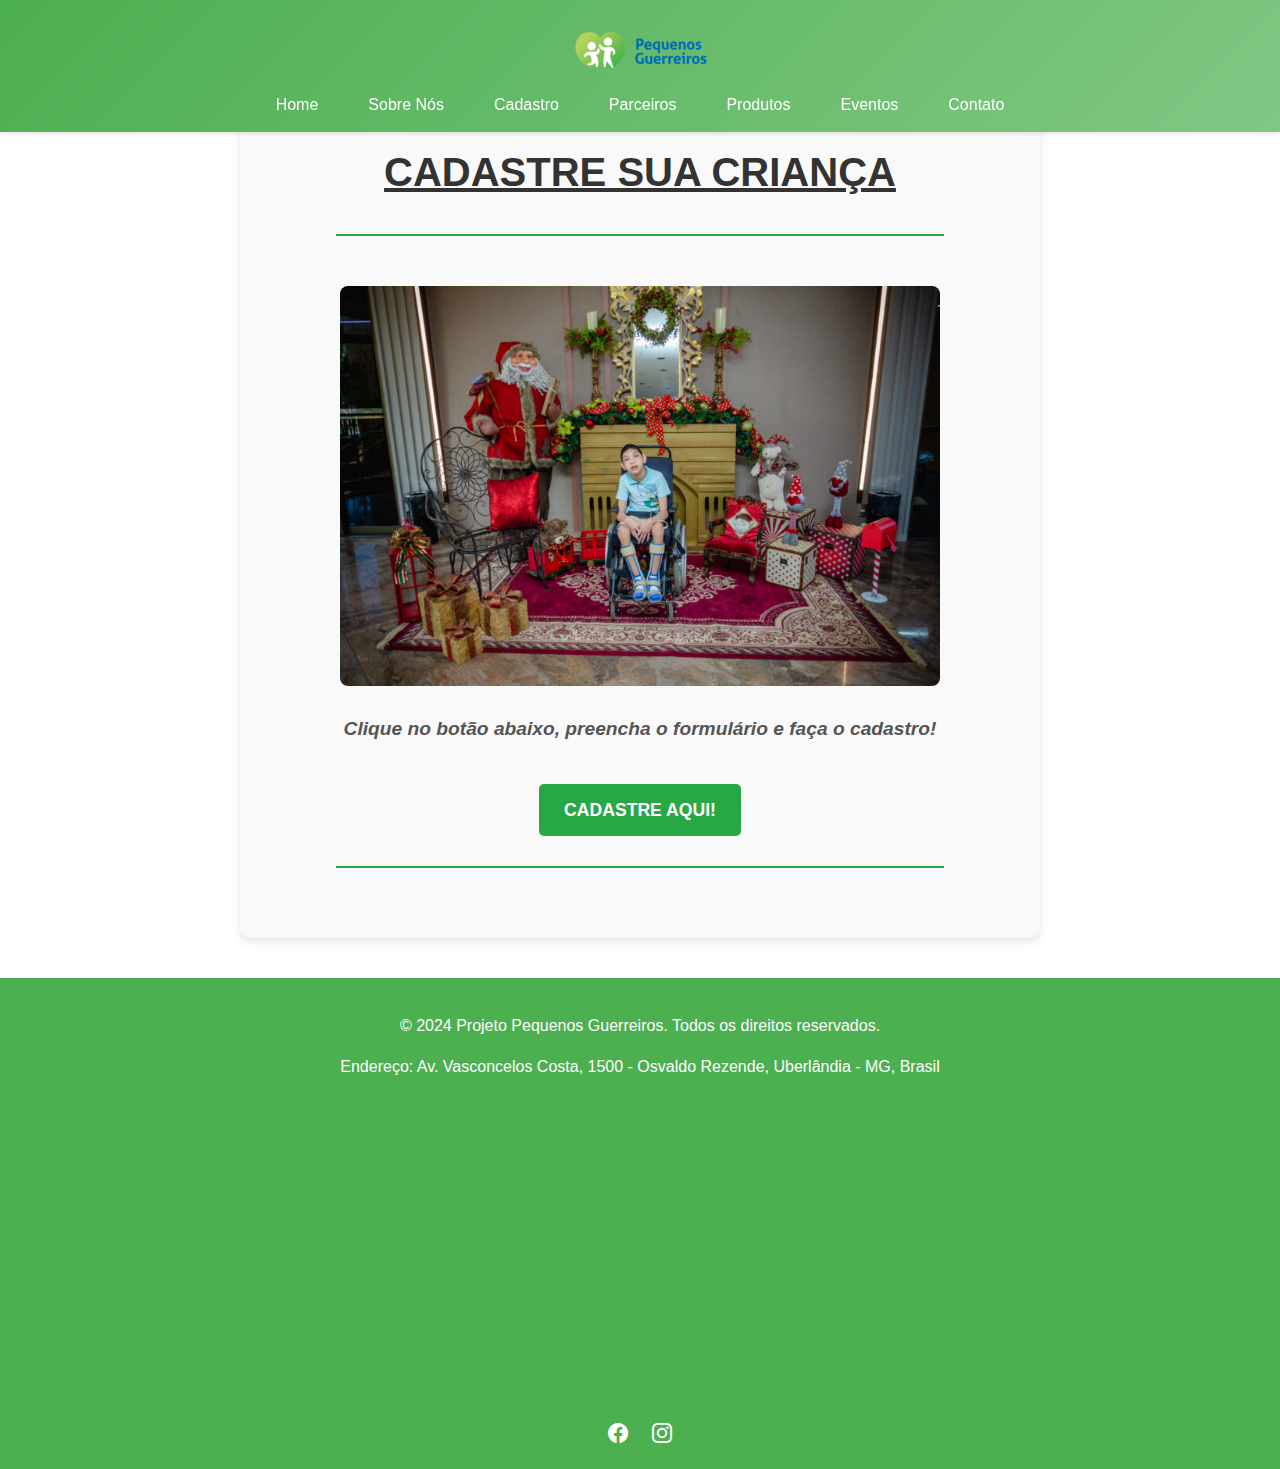
<file: cadastro.html>
<!DOCTYPE html>
<html lang="pt-br">

<head>
    <meta charset="UTF-8">
    <meta name="viewport" content="width=device-width, initial-scale=1.0">
    <title>Cadastro - Projeto Pequenos Guerreiros</title>
    <link rel="stylesheet" href="main.css">
    <link rel="stylesheet" href="https://cdn.jsdelivr.net/npm/bootstrap-icons@1.11.3/font/bootstrap-icons.min.css">
</head>

<body>
    <!-- Header Section -->
    <header id="main-header">
        <div class="logo">
            <a href="index.html">
                <img src="img/pequenosguerreiros.png" alt="Logo do Projeto Pequenos Guerreiros">
            </a>
        </div>
        <nav>
            <div class="botaoMENU">
                <i class="bi bi-list"></i>
            </div>
            <ul>
                <li><a href="index.html">Home</a></li>
                <li><a href="sobrenos.html">Sobre Nós</a></li>
                <li><a href="cadastro.html">Cadastro</a></li>
                <li><a href="parceiros.html">Parceiros</a></li>
                <li><a href="produtos.html">Produtos</a></li>
                <li><a href="eventos.html">Eventos</a></li>
                <li><a href="contato.html">Contato</a></li>
            </ul>
        </nav>
    </header>

    <!-- Compact Header -->
    <header id="compact-header">
        <div class="botaoMENU">
            <i class="bi bi-list"></i>
        </div>
    </header>

    <!-- Main Content -->
    <main>
        <section class="cadastro">
            <h1 class="h1geral"><u>Cadastre sua criança</u></h1>
            <hr>
            <img src="img/guerreirocrianca.jpg" alt="Pequeno guerreiro" class="img-cadastro">
            <h3><b><i>Clique no botão abaixo, preencha o formulário e faça o cadastro!</i></b></h3>
            <a href="https://docs.google.com/forms/d/e/1FAIpQLSccRAPE4pquZgiE_oVcxvR7-2GX6a4GL9SOkXBh-2Evyk3mmQ/viewform" class="btn-cadastro" target="_blank">CADASTRE AQUI!</a> <!-- Botão de cadastro -->
            <hr>
        </section>
    </main>

    <!-- Footer Section -->
    <footer>
        <div class="footer-content">
            <p>&copy; 2024 Projeto Pequenos Guerreiros. Todos os direitos reservados.</p>
            <p>Endereço: Av. Vasconcelos Costa, 1500 - Osvaldo Rezende, Uberlândia - MG, Brasil</p>
            <div class="map-container">
                <iframe src="https://www.google.com/maps/embed?pb=!1m18!1m12!1m3!1d10785.930694476647!2d-48.29232792628057!3d-18.916547451860467!2m3!1f0!2f0!3f0!3m2!1i1024!2i768!4f13.1!3m3!1m2!1s0x93653c5b8a2a2e2%3A0x23a29f7d469ded1e!2sAv.%20Vasconcelos%20Costa%2C%201500%20-%20Osvaldo%20Rezende%2C%20Uberl%C3%A2ndia%20-%20MG%2C%20Brasil!5e0!3m2!1spt-BR!2sbr!4v1653997909791!5m2!1spt-BR!2sbr"
                    allowfullscreen></iframe>
            </div>
            <div class="social-links">
                <a href="https://www.facebook.com/pequenosguerreirosoficial/" target="_blank"><i class="bi bi-facebook"></i></a>
                
                <a href="https://www.instagram.com/pequenosguerreirosoficial/" target="_blank"><i class="bi bi-instagram"></i></a>
            </div>
        </div>
    </footer>

    <!-- JavaScript for Mobile Menu Toggle and Header Scroll Behavior -->
    <script>
        document.querySelector('.botaoMENU').addEventListener('click', function () {
            document.querySelector('nav ul').classList.toggle('active');
        });

        // JavaScript para esconder o cabeçalho principal e mostrar o compacto ao rolar a página
        let mainHeader = document.getElementById('main-header');
        let compactHeader = document.getElementById('compact-header');
        let previousScrollPosition = window.pageYOffset;

        window.onscroll = function () {
            let currentScrollPosition = window.pageYOffset;
            if (previousScrollPosition > currentScrollPosition) {
                mainHeader.style.top = "0";
                compactHeader.style.top = "-60px";
            } else {
                mainHeader.style.top = "-80px";
                compactHeader.style.top = "0";
            }
            previousScrollPosition = currentScrollPosition;
        }
    </script>
</body>

</html>
</file>
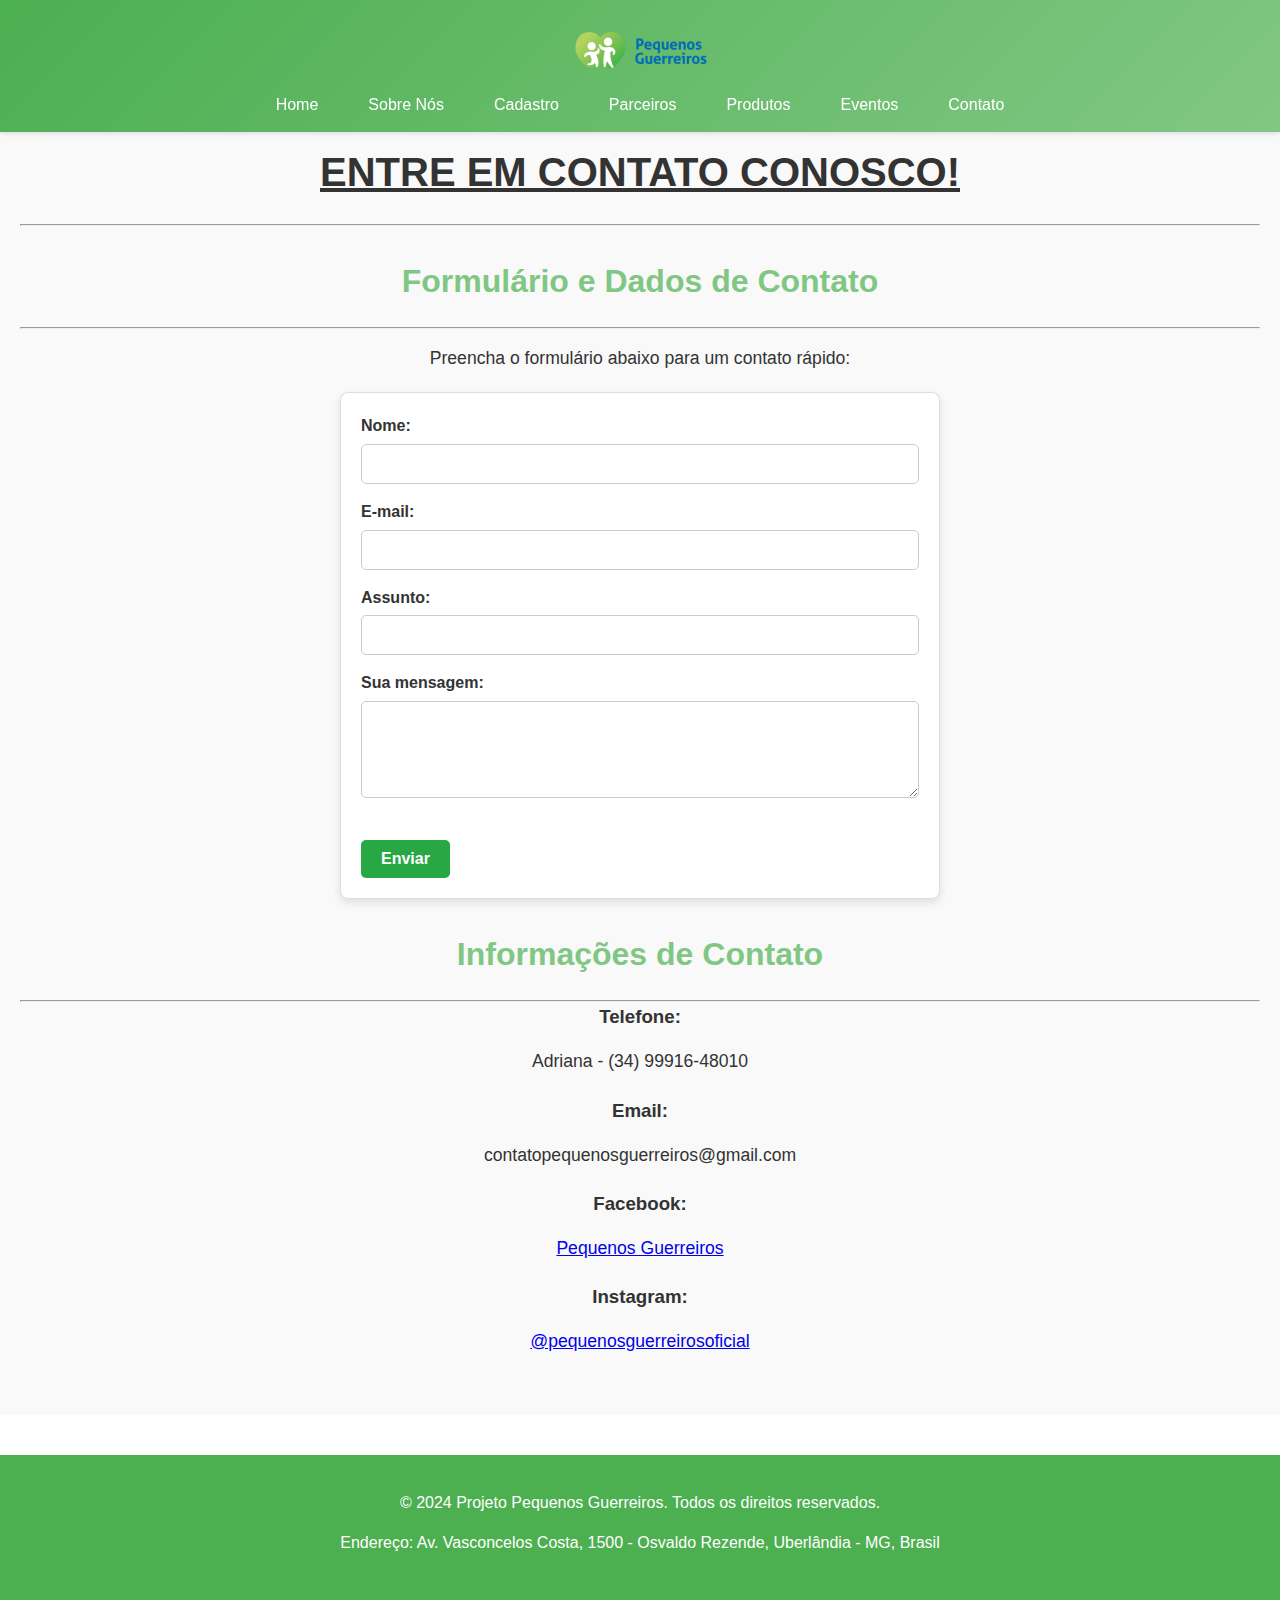
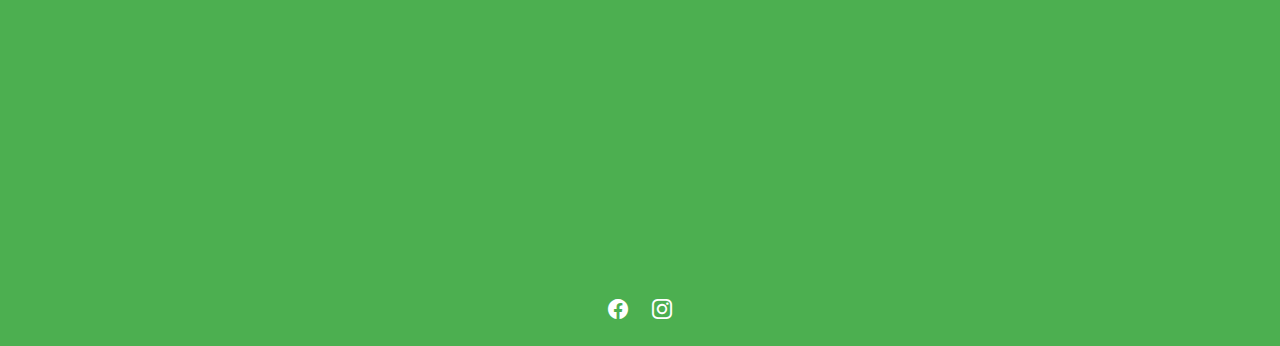
<file: contato.html>
<!DOCTYPE html>
<html lang="pt-br">

<head>
  <meta charset="UTF-8">
  <meta name="viewport" content="width=device-width, initial-scale=1.0">
  <link rel="stylesheet" href="main.css">
  <title>Contato - Projeto Pequenos Guerreiros</title>
  <link rel="stylesheet" href="https://cdn.jsdelivr.net/npm/bootstrap-icons@1.11.3/font/bootstrap-icons.min.css">
</head>

<body>
  <!-- Header Section -->
  <header id="main-header">
    <div class="logo">
      <a href="index.html">
        <img src="img/pequenosguerreiros.png" alt="Logo do Projeto Pequenos Guerreiros">
      </a>
    </div>
    <nav>
      <div class="botaoMENU">
        <i class="bi bi-list"></i>
      </div>
      <ul>
        <li><a href="index.html">Home</a></li>
        <li><a href="sobrenos.html">Sobre Nós</a></li>
        <li><a href="cadastro.html">Cadastro</a></li>
        <li><a href="parceiros.html">Parceiros</a></li>
        <li><a href="produtos.html">Produtos</a></li>
        <li><a href="eventos.html">Eventos</a></li>
        <li><a href="contato.html">Contato</a></li>
      </ul>
    </nav>
  </header>

  <!-- Compact Header -->
  <header id="compact-header">
    <div class="botaoMENU">
      <i class="bi bi-list"></i>
    </div>
  </header>

  <!-- Main Content -->
  <main>
    <section class="contact">
      <h1 class="h1geral"><b><u>Entre em contato conosco!</u></b></h1>
      <hr>

      <h2>Formulário e Dados de Contato</h2>
      <hr>

      <p>Preencha o formulário abaixo para um contato rápido:</p>

      <!-- Formulário de Contato -->
      <form action="#" method="post" class="form-contato">
        <label for="name"><b>Nome:</b></label>
        <input type="text" id="name" name="name" required>

        <label for="email"><b>E-mail:</b></label>
        <input type="email" id="email" name="email" required>

        <label for="subject"><b>Assunto:</b></label>
        <input type="text" id="subject" name="subject" required>

        <label for="message"><b>Sua mensagem:</b></label>
        <textarea id="message" name="message" rows="5" required></textarea>

        <button type="submit" class="btn-primary">Enviar</button>
      </form>

      <h2>Informações de Contato</h2>
      <hr>

      <h3><b>Telefone:</b></h3>
      <p>Adriana - (34) 99916-48010</p>

      <h3><b>Email:</b></h3>
      <p>contatopequenosguerreiros@gmail.com</p>

      <h3><b>Facebook:</b></h3>
      <p><a href="https://facebook.com/pequenosguerreiros" target="_blank" rel="noopener noreferrer">Pequenos Guerreiros</a></p>

      <h3><b>Instagram:</b></h3>
      <p><a href="https://instagram.com/pequenosguerreirosoficial" target="_blank" rel="noopener noreferrer">@pequenosguerreirosoficial</a></p>
    </section>
  </main>

  <!-- Footer Section -->
  <footer>
    <div class="footer-content">
      <p>&copy; 2024 Projeto Pequenos Guerreiros. Todos os direitos reservados.</p>
      <p>Endereço: Av. Vasconcelos Costa, 1500 - Osvaldo Rezende, Uberlândia - MG, Brasil</p>
      <div class="map-container">
        <iframe src="https://www.google.com/maps/embed?pb=!1m18!1m12!1m3!1d10785.930694476647!2d-48.29232792628057!3d-18.916547451860467!2m3!1f0!2f0!3f0!3m2!1i1024!2i768!4f13.1!3m3!1m2!1s0x93653c5b8a2a2e2%3A0x23a29f7d469ded1e!2sAv.%20Vasconcelos%20Costa%2C%201500%20-%20Osvaldo%20Rezende%2C%20Uberl%C3%A2ndia%20-%20MG%2C%20Brasil!5e0!3m2!1spt-BR!2sbr!4v1653997909791!5m2!1spt-BR!2sbr"
          allowfullscreen></iframe>
      </div>
      <div class="social-links">
        <a href="https://www.facebook.com/pequenosguerreirosoficial/" target="_blank"><i class="bi bi-facebook"></i></a>
       
        <a href="https://www.instagram.com/pequenosguerreirosoficial/" target="_blank"><i class="bi bi-instagram"></i></a>
      </div>
    </div>
  </footer>

  <!-- JavaScript para Mobile Menu Toggle e Header Scroll Behavior -->
  <script>
    document.querySelector('.botaoMENU').addEventListener('click', function() {
      document.querySelector('nav ul').classList.toggle('active');
    });

    // JavaScript para esconder o cabeçalho principal e mostrar o compacto ao rolar a página
    let mainHeader = document.getElementById('main-header');
    let compactHeader = document.getElementById('compact-header');
    let previousScrollPosition = window.pageYOffset;

    window.onscroll = function () {
      let currentScrollPosition = window.pageYOffset;
      if (previousScrollPosition > currentScrollPosition) {
        mainHeader.style.top = "0";
        compactHeader.style.top = "-60px";
      } else {
        mainHeader.style.top = "-80px";
        compactHeader.style.top = "0";
      }
      previousScrollPosition = currentScrollPosition;
    }
  </script>
</body>

</html>
</file>
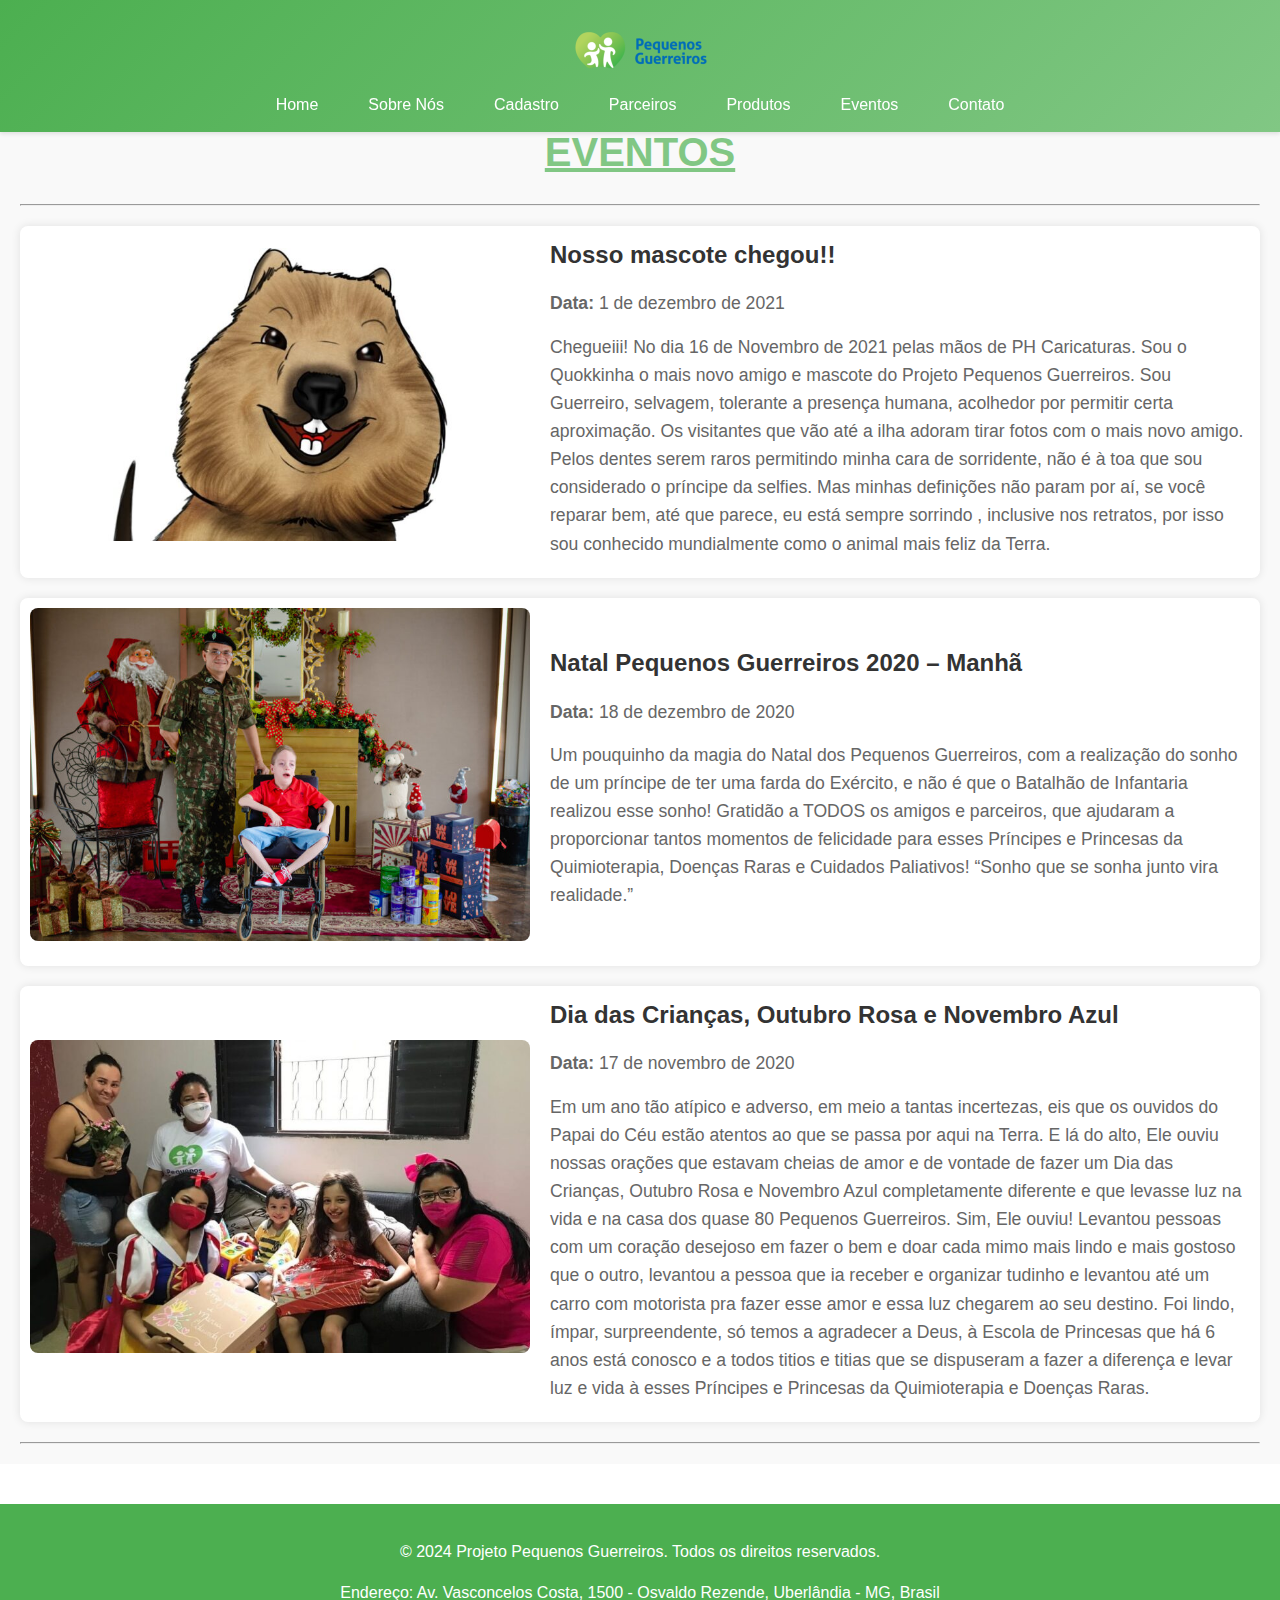
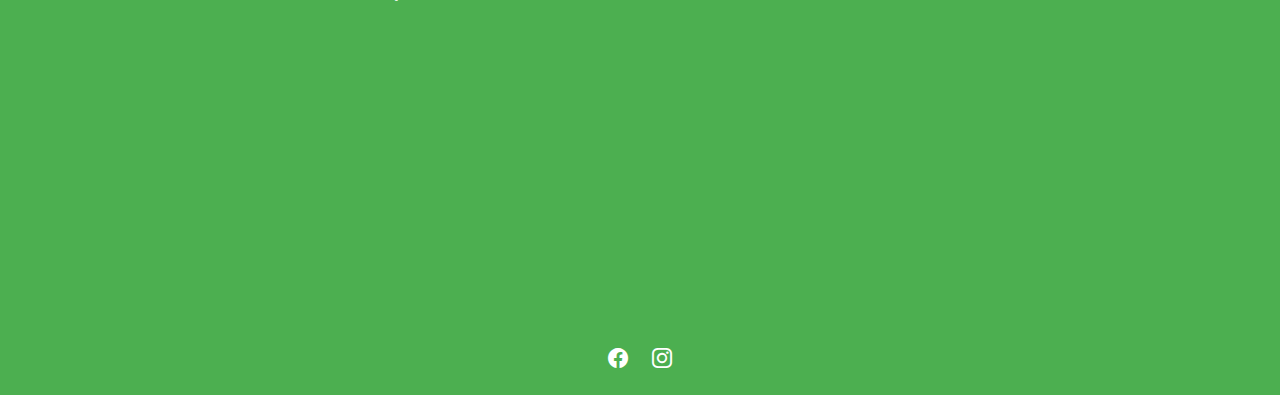
<file: eventos.html>
<!DOCTYPE html>
<html lang="pt-br">

<head>
  <meta charset="UTF-8">
  <meta name="viewport" content="width=device-width, initial-scale=1.0">
  <link rel="stylesheet" href="main.css">
  <title>Eventos - Projeto Pequenos Guerreiros</title>
  <link rel="stylesheet" href="https://cdn.jsdelivr.net/npm/bootstrap-icons@1.11.3/font/bootstrap-icons.min.css">
</head>

<body>
  <!-- Header Section -->
  <header id="main-header">
    <div class="logo">
      <a href="index.html">
        <img src="img/pequenosguerreiros.png" alt="Logo do Projeto Pequenos Guerreiros">
      </a>
    </div>
    <nav>
      <div class="botaoMENU">
        <i class="bi bi-list"></i>
      </div>
      <ul>
        <li><a href="index.html">Home</a></li>
        <li><a href="sobrenos.html">Sobre Nós</a></li>
        <li><a href="cadastro.html">Cadastro</a></li>
        <li><a href="parceiros.html">Parceiros</a></li>
        <li><a href="produtos.html">Produtos</a></li>
        <li><a href="eventos.html">Eventos</a></li>
        <li><a href="contato.html">Contato</a></li>
      </ul>
    </nav>
  </header>

  <!-- Compact Header -->
  <header id="compact-header">
    <div class="botaoMENU">
      <i class="bi bi-list"></i>
    </div>
  </header>

  <!-- Main Content -->
  <main>
    <section class="events">
      <h1 class="h1geral"><b><u>Eventos</u></b></h1>
      <hr>

      <!-- Evento 1 -->
      <article class="event-card">
        <img src="img/evento1.jpeg" alt="Evento 1">
        <div class="event-info">
          <h2>Nosso mascote chegou!!</h2>
          <p><strong>Data:</strong> 1 de dezembro de 2021</p>
          <p>    Chegueiii! No dia 16 de Novembro de 2021 pelas mãos de PH Caricaturas. Sou o Quokkinha o mais novo amigo e mascote do Projeto Pequenos Guerreiros. Sou Guerreiro, selvagem, tolerante a presença humana, acolhedor por permitir certa aproximação. Os visitantes que vão até a ilha adoram tirar fotos com o mais novo amigo. Pelos dentes serem raros permitindo minha cara de sorridente, não é à toa que sou considerado o príncipe da selfies. Mas minhas definições não param por aí, se você reparar bem, até que parece, eu está sempre sorrindo , inclusive nos retratos, por isso sou conhecido mundialmente como o animal mais feliz da Terra.</p>
        </div>
      </article>

      <!-- Evento 2 -->
      <article class="event-card">
        <img src="img/evento2.jpeg" alt="Evento 2">
        <div class="event-info">
          <h2>Natal Pequenos Guerreiros 2020 – Manhã</h2>
          <p><strong>Data:</strong> 18 de dezembro de 2020</p>
          <p>Um pouquinho da magia do Natal dos Pequenos Guerreiros, com a realização do sonho de um príncipe de ter uma farda do Exército, e não é que o Batalhão de Infantaria realizou esse sonho! Gratidão a TODOS os amigos e parceiros, que ajudaram a proporcionar tantos momentos de felicidade para esses Príncipes e Princesas da Quimioterapia, Doenças Raras e Cuidados Paliativos! “Sonho que se sonha junto vira realidade.”</p>
        </div>
      </article>

      <!-- Evento 3 -->
      <article class="event-card">
        <img src="img/evento3.jpeg" alt="Evento 3">
        <div class="event-info">
          <h2>Dia das Crianças, Outubro Rosa e Novembro Azul</h2>
          <p><strong>Data:</strong> 17 de novembro de 2020</p>
          <p>    Em um ano tão atípico e adverso, em meio a tantas incertezas, eis que os ouvidos do Papai do Céu estão atentos ao que se passa por aqui na Terra. E lá do alto, Ele ouviu nossas orações que estavam cheias de amor e de vontade de fazer um Dia das Crianças, Outubro Rosa e Novembro Azul completamente diferente e que levasse luz na vida e na casa dos quase 80 Pequenos Guerreiros. Sim, Ele ouviu! Levantou pessoas com um coração desejoso em fazer o bem e doar cada mimo mais lindo e mais gostoso que o outro, levantou a pessoa que ia receber e organizar tudinho e levantou até um carro com motorista pra fazer esse amor e essa luz chegarem ao seu destino. Foi lindo, ímpar, surpreendente, só temos a agradecer a Deus, à Escola de Princesas que há 6 anos está conosco e a todos titios e titias que se dispuseram a fazer a diferença e levar luz e vida à esses Príncipes e Princesas da Quimioterapia e Doenças Raras.</p>
        </div>
      </article>

      <hr>
    </section>
  </main>

  <!-- Footer Section -->
  <footer>
    <div class="footer-content">
      <p>&copy; 2024 Projeto Pequenos Guerreiros. Todos os direitos reservados.</p>
      <p>Endereço: Av. Vasconcelos Costa, 1500 - Osvaldo Rezende, Uberlândia - MG, Brasil</p>
      <div class="map-container">
        <iframe src="https://www.google.com/maps/embed?pb=!1m18!1m12!1m3!1d10785.930694476647!2d-48.29232792628057!3d-18.916547451860467!2m3!1f0!2f0!3f0!3m2!1i1024!2i768!4f13.1!3m3!1m2!1s0x93653c5b8a2a2e2%3A0x23a29f7d469ded1e!2sAv.%20Vasconcelos%20Costa%2C%201500%20-%20Osvaldo%20Rezende%2C%20Uberl%C3%A2ndia%20-%20MG%2C%20Brasil!5e0!3m2!1spt-BR!2sbr!4v1653997909791!5m2!1spt-BR!2sbr"
          allowfullscreen></iframe>
      </div>
      <div class="social-links">
        <a href="https://www.facebook.com/pequenosguerreirosoficial/" target="_blank"><i class="bi bi-facebook"></i></a>
        
        <a href="https://www.instagram.com/pequenosguerreirosoficial/" target="_blank"><i class="bi bi-instagram"></i></a>
      </div>
    </div>
  </footer>

  <!-- JavaScript for Mobile Menu Toggle and Header Scroll Behavior -->
  <script>
    document.querySelector('.botaoMENU').addEventListener('click', function() {
      document.querySelector('nav ul').classList.toggle('active');
    });

    // JavaScript para esconder o cabeçalho principal e mostrar o compacto ao rolar a página
    let mainHeader = document.getElementById('main-header');
    let compactHeader = document.getElementById('compact-header');
    let previousScrollPosition = window.pageYOffset;

    window.onscroll = function () {
      let currentScrollPosition = window.pageYOffset;
      if (previousScrollPosition > currentScrollPosition) {
        mainHeader.style.top = "0";
        compactHeader.style.top = "-60px";
      } else {
        mainHeader.style.top = "-80px";
        compactHeader.style.top = "0";
      }
      previousScrollPosition = currentScrollPosition;
    }
  </script>
</body>

</html>
</file>
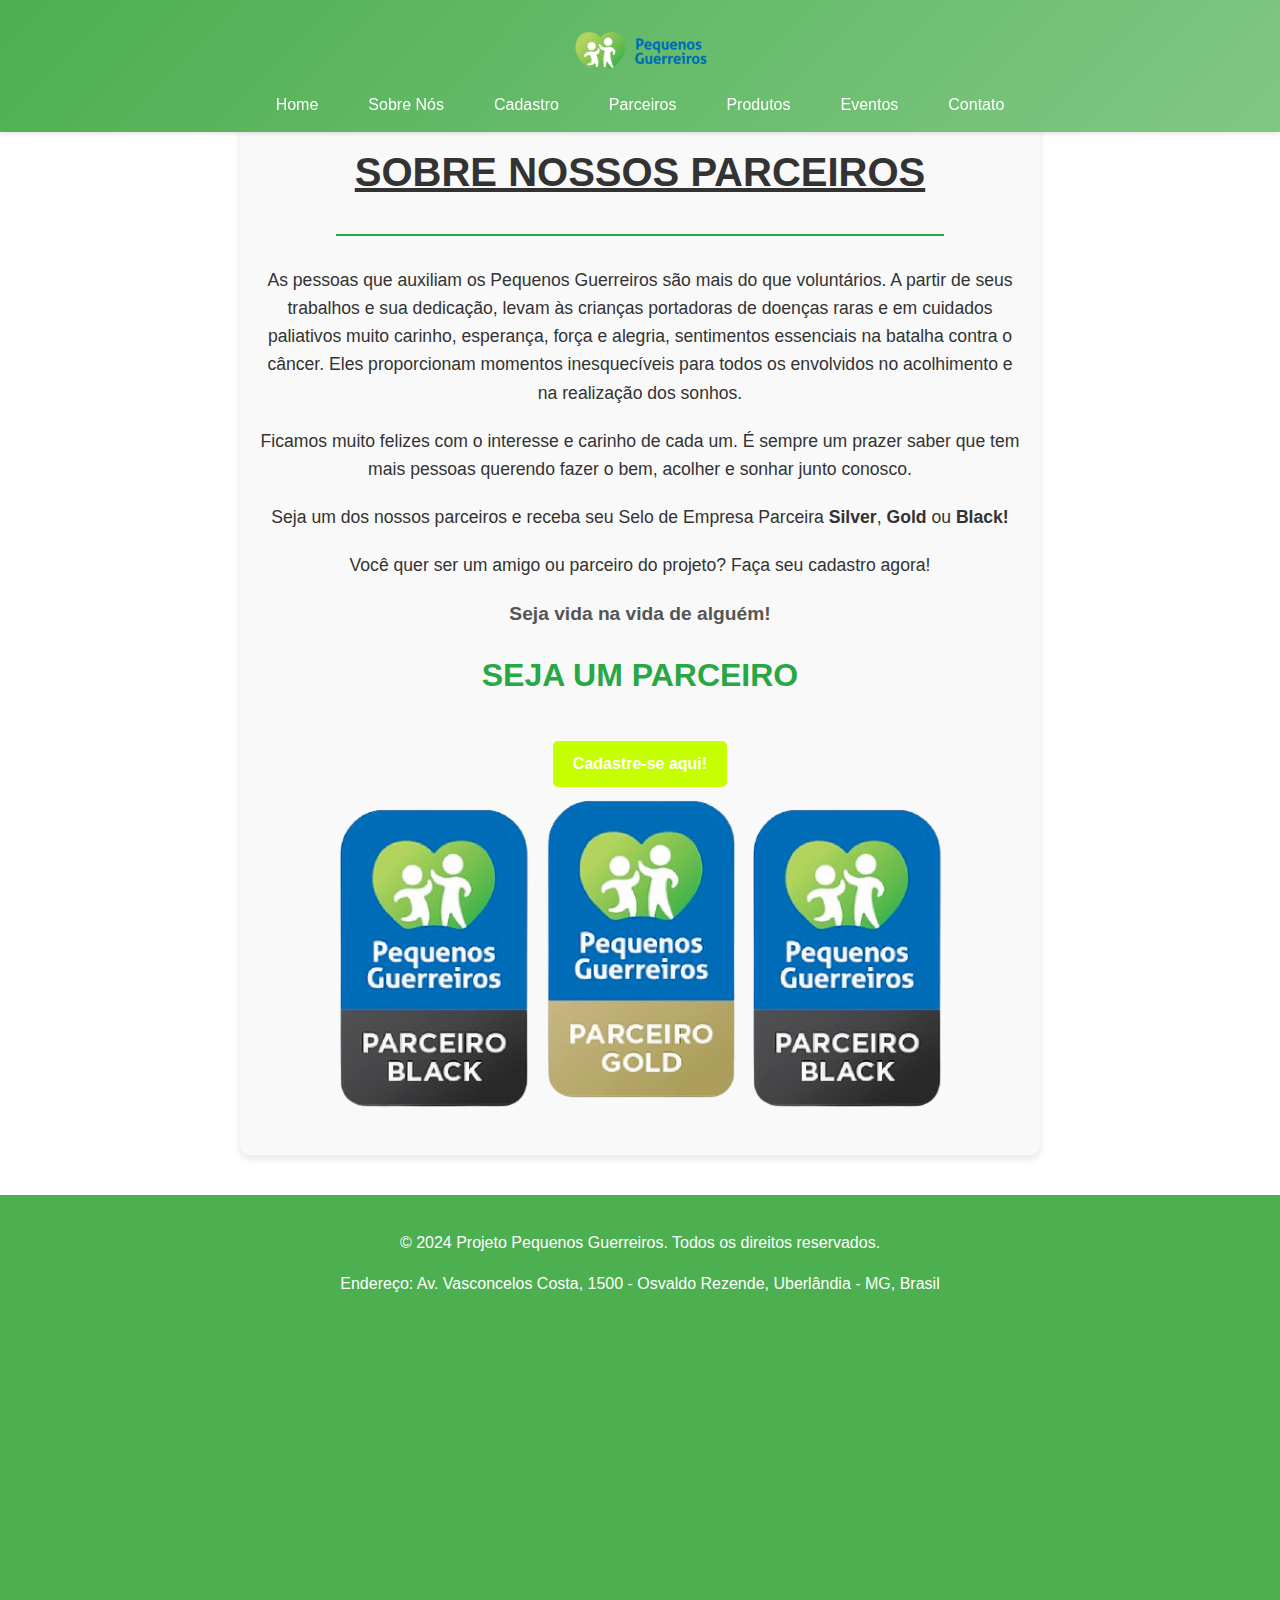
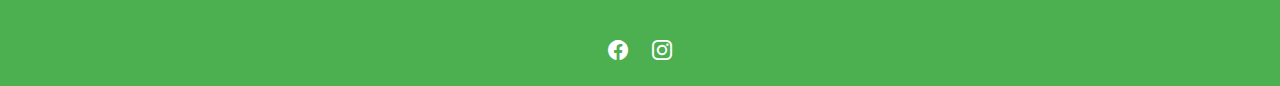
<file: parceiros.html>
<!DOCTYPE html>
<html lang="pt-br">

<head>
    <meta charset="UTF-8">
    <meta name="viewport" content="width=device-width, initial-scale=1.0">
    <title>Parceiros - Projeto Pequenos Guerreiros</title>
    <link rel="stylesheet" href="main.css">
    <link rel="stylesheet" href="https://cdn.jsdelivr.net/npm/bootstrap-icons@1.11.3/font/bootstrap-icons.min.css">
</head>

<body>
    <!-- Header Section -->
    <header id="main-header">
        <div class="logo">
            <a href="index.html">
                <img src="img/pequenosguerreiros.png" alt="Logo do Projeto Pequenos Guerreiros">
            </a>
        </div>
        <nav>
            <div class="botaoMENU">
                <i class="bi bi-list"></i>
            </div>
            <ul>
                <li><a href="index.html">Home</a></li>
                <li><a href="sobrenos.html">Sobre Nós</a></li>
                <li><a href="cadastro.html">Cadastro</a></li>
                <li><a href="parceiros.html">Parceiros</a></li>
                <li><a href="produtos.html">Produtos</a></li>
                <li><a href="eventos.html">Eventos</a></li>
                <li><a href="contato.html">Contato</a></li>
            </ul>
        </nav>
    </header>

    <!-- Compact Header -->
    <header id="compact-header">
        <div class="botaoMENU">
            <i class="bi bi-list"></i>
        </div>
    </header>

    <!-- Main Content -->
    <main>
        <section class="parceiros">
            <h1 class="h1geral"><u>Sobre nossos parceiros</u></h1>
            <hr>
            <p>As pessoas que auxiliam os Pequenos Guerreiros são mais do que voluntários. A partir de seus trabalhos e sua
                dedicação, levam às crianças portadoras de doenças raras e em cuidados paliativos muito carinho, esperança, força e
                alegria, sentimentos essenciais na batalha contra o câncer. Eles proporcionam momentos inesquecíveis para todos os
                envolvidos no acolhimento e na realização dos sonhos.</p>

            <p>Ficamos muito felizes com o interesse e carinho de cada um. É sempre um prazer saber que tem mais pessoas querendo
                fazer o bem, acolher e sonhar junto conosco.</p>

            <p>Seja um dos nossos parceiros e receba seu Selo de Empresa Parceira <b>Silver</b>, <b>Gold</b> ou <b>Black!</b></p>

            <p>Você quer ser um amigo ou parceiro do projeto? Faça seu cadastro agora!</p>

            <h3><b>Seja vida na vida de alguém!</b></h3>

            <h2>SEJA UM PARCEIRO</h2> <!--BOTAO-->
            <a href="https://docs.google.com/forms/d/e/1FAIpQLScqifuzmBmA2ub7Osiyeczn8rE_pdNBcHxAqveHV375ptI_8w/viewform" class="btn-primary">Cadastre-se aqui!</a>

            <!-- Parceiros Imagens -->
            <div class="parceiros-imagens">
                <img src="img/parceiro1.png" alt="Imagem 1 sobre os parceiros">
                <img src="img/parceiro2.png" alt="Imagem 2 sobre os parceiros">
                <img src="img/parceiro3.png" alt="Imagem 3 sobre os parceiros">
            </div>
        </section>
    </main>

    <!-- Footer Section -->
    <footer>
        <div class="footer-content">
            <p>&copy; 2024 Projeto Pequenos Guerreiros. Todos os direitos reservados.</p>
            <p>Endereço: Av. Vasconcelos Costa, 1500 - Osvaldo Rezende, Uberlândia - MG, Brasil</p>
            <div class="map-container">
                <iframe src="https://www.google.com/maps/embed?pb=!1m18!1m12!1m3!1d10785.930694476647!2d-48.29232792628057!3d-18.916547451860467!2m3!1f0!2f0!3f0!3m2!1i1024!2i768!4f13.1!3m3!1m2!1s0x93653c5b8a2a2e2%3A0x23a29f7d469ded1e!2sAv.%20Vasconcelos%20Costa%2C%201500%20-%20Osvaldo%20Rezende%2C%20Uberl%C3%A2ndia%20-%20MG%2C%20Brasil!5e0!3m2!1spt-BR!2sbr!4v1653997909791!5m2!1spt-BR!2sbr"
                    allowfullscreen></iframe>
            </div>
            <div class="social-links">
                <a href="https://www.facebook.com/pequenosguerreirosoficial/" target="_blank"><i class="bi bi-facebook"></i></a>
                
                <a href="https://www.instagram.com/pequenosguerreirosoficial/" target="_blank"><i class="bi bi-instagram"></i></a>
            </div>
        </div>
    </footer>

    <!-- JavaScript for Mobile Menu Toggle and Header Scroll Behavior -->
    <script>
        document.querySelector('.botaoMENU').addEventListener('click', function () {
            document.querySelector('nav ul').classList.toggle('active');
        });

        // JavaScript para esconder o cabeçalho principal e mostrar o compacto ao rolar a página
        let mainHeader = document.getElementById('main-header');
        let compactHeader = document.getElementById('compact-header');
        let previousScrollPosition = window.pageYOffset;

        window.onscroll = function () {
            let currentScrollPosition = window.pageYOffset;
            if (previousScrollPosition > currentScrollPosition) {
                mainHeader.style.top = "0";
                compactHeader.style.top = "-60px";
            } else {
                mainHeader.style.top = "-80px";
                compactHeader.style.top = "0";
            }
            previousScrollPosition = currentScrollPosition;
        }
    </script>
</body>

</html>
</file>
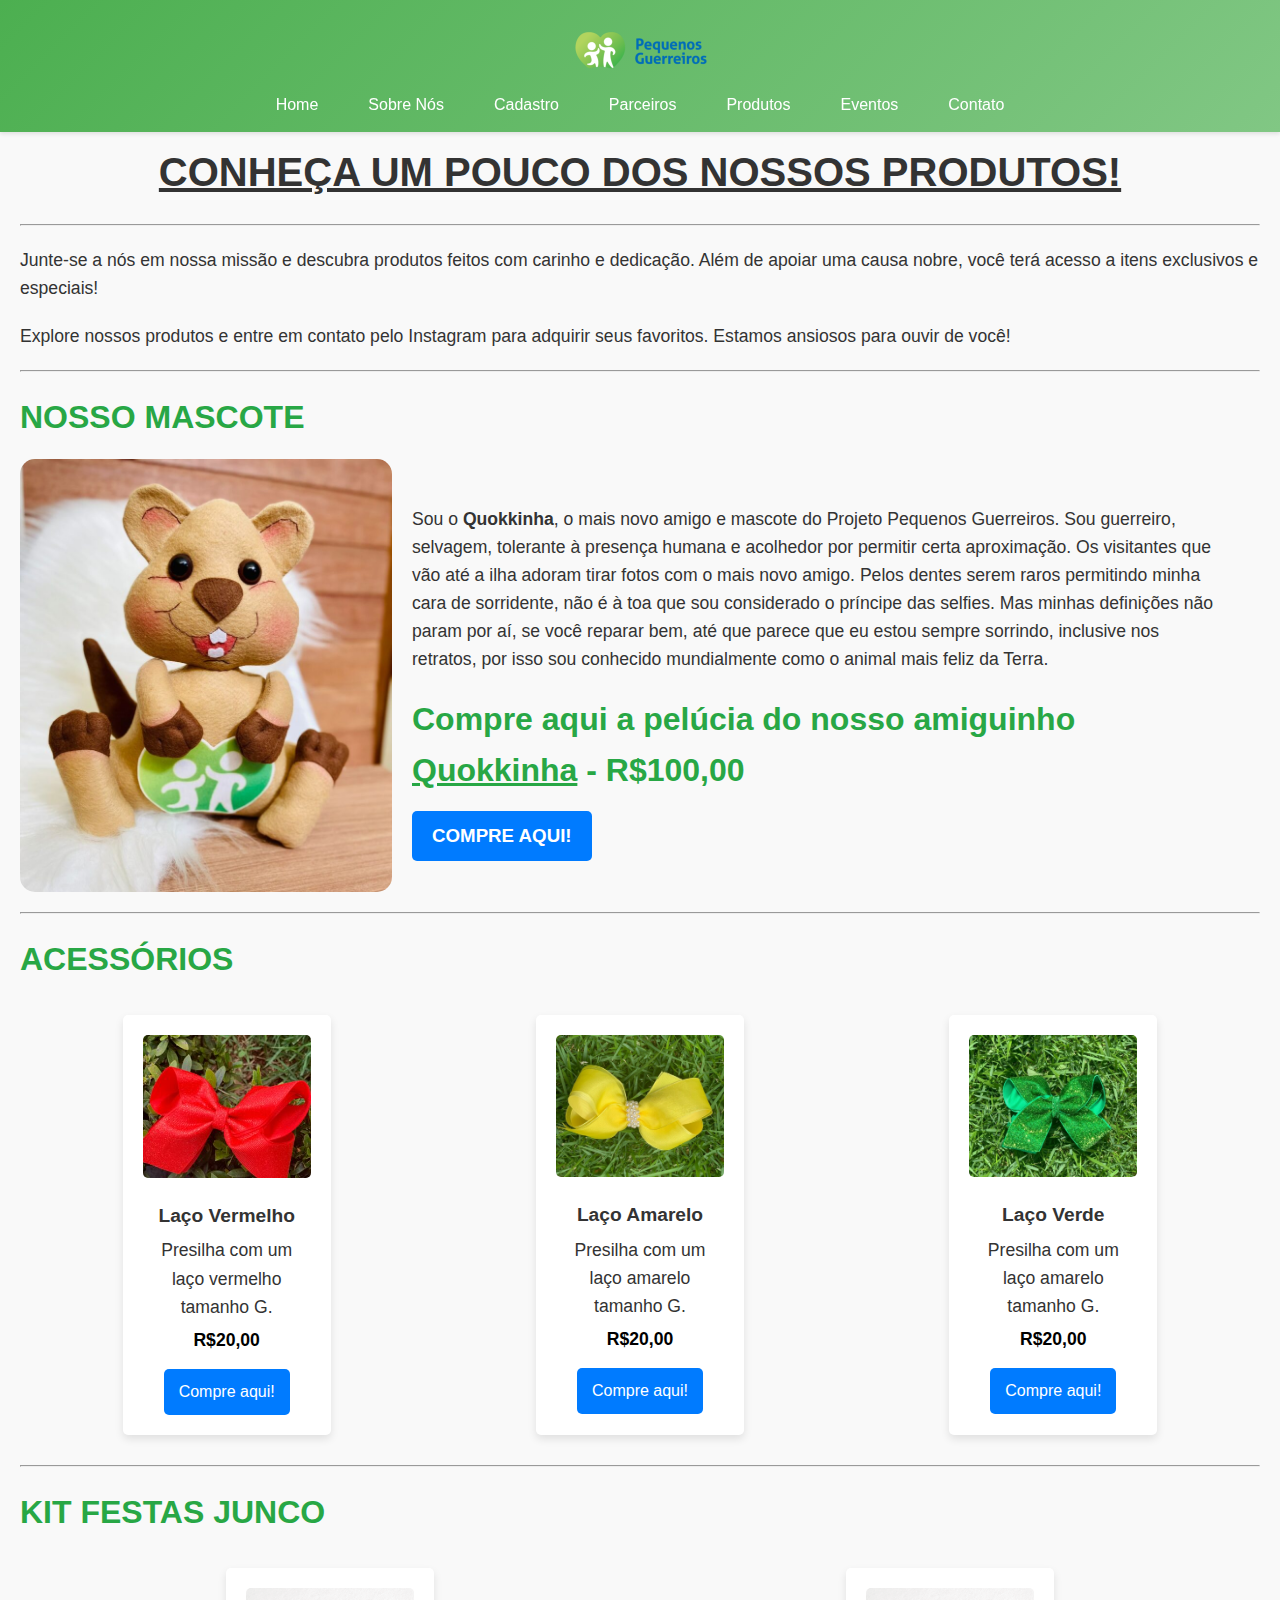
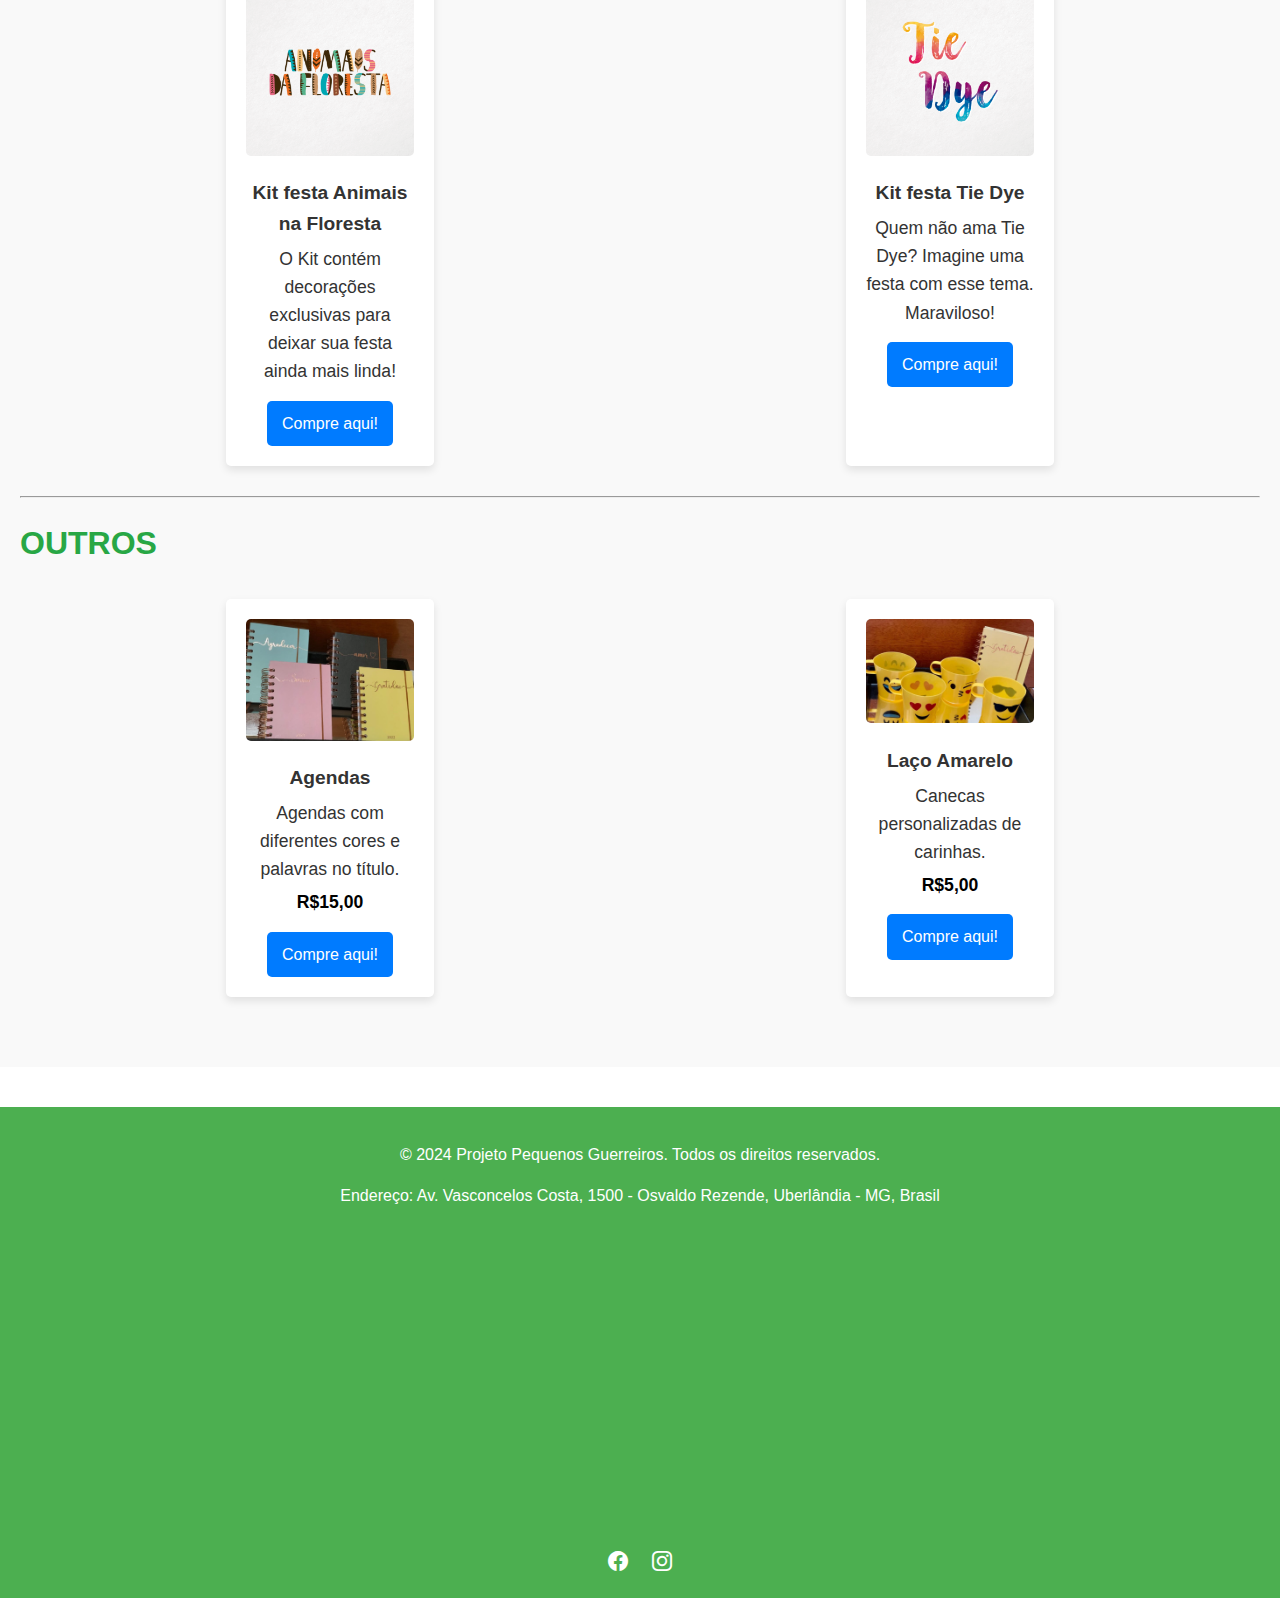
<file: produtos.html>
<!DOCTYPE html>
<html lang="pt-br">

<head>
    <meta charset="UTF-8">
    <meta name="viewport" content="width=device-width, initial-scale=1.0">
    <title>Produtos - Projeto Pequenos Guerreiros</title>
    <link rel="stylesheet" href="main.css">
    <link rel="stylesheet" href="https://cdn.jsdelivr.net/npm/bootstrap-icons@1.11.3/font/bootstrap-icons.min.css">
</head>

<body>
    <!-- Header Section -->
    <header id="main-header">
        <div class="logo">
            <a href="index.html">
                <img src="img/pequenosguerreiros.png" alt="Logo do Projeto Pequenos Guerreiros">
            </a>
        </div>
        <nav>
            <div class="botaoMENU">
                <i class="bi bi-list"></i>
            </div>
            <ul>
                <li><a href="index.html">Home</a></li>
                <li><a href="sobrenos.html">Sobre Nós</a></li>
                <li><a href="cadastro.html">Cadastro</a></li>
                <li><a href="parceiros.html">Parceiros</a></li>
                <li><a href="produtos.html">Produtos</a></li>
                <li><a href="eventos.html">Eventos</a></li>
                <li><a href="contato.html">Contato</a></li>
            </ul>
        </nav>
    </header>

    <!-- Compact Header -->
    <header id="compact-header">
        <div class="botaoMENU">
            <i class="bi bi-list"></i>
        </div>
    </header>

    <!-- Main Content -->
    <main>
        <section class="produtos">
            <h1 class="h1geral"><u><b>Conheça um pouco dos nossos produtos!</b></u></h1>
            <hr>
            <p class="intro-text">Junte-se a nós em nossa missão e descubra produtos feitos com carinho e dedicação. Além de apoiar uma causa nobre, você terá acesso a itens exclusivos e especiais!</p>
            <p class="cta-text">Explore nossos produtos e entre em contato pelo Instagram para adquirir seus favoritos. Estamos ansiosos para ouvir de você!</p>
            <hr>

            <h2><b>NOSSO MASCOTE</b></h2>
            <div class="produto-info">
                <img src="img/quokkinha.jpeg" alt="Mascote Quokkinha" class="img-produto">
                <div class="info">
                    <p>Sou o <b>Quokkinha</b>, o mais novo amigo e mascote do Projeto Pequenos Guerreiros. Sou guerreiro, selvagem, tolerante à presença humana e acolhedor por permitir certa aproximação. Os visitantes que vão até a ilha adoram tirar fotos com o mais novo amigo. Pelos dentes serem raros permitindo minha cara de sorridente, não é à toa que sou considerado o príncipe das selfies. Mas minhas definições não param por aí, se você reparar bem, até que parece que eu estou sempre sorrindo, inclusive nos retratos, por isso sou conhecido mundialmente como o animal mais feliz da Terra.</p>
                    <h2><b>Compre aqui a pelúcia do nosso amiguinho <u>Quokkinha</u> - R$100,00</b></h2>
                    <h3><a href="https://www.instagram.com/pequenosguerreirosoficial/" class="btn-comprar">COMPRE AQUI!</a></h3>
                </div>
            </div>
            <hr>

            <h2><b>ACESSÓRIOS</b></h2>
            <ul>
                <div class="product-container">
                    <div class="product-item">
                        <img src="img/laço1.jpeg" alt="Laço Vermelho">
                        <h3>Laço Vermelho</h3>
                        <p>Presilha com um laço vermelho tamanho G.</p>
                        <p class="price">R$20,00</p>
                        <a href="https://www.instagram.com/pequenosguerreirosoficial/" class="buy-button">Compre aqui!</a>
                    </div>
                    <div class="product-item">
                        <img src="img/laço2.jpeg" alt="Laço Amarelo">
                        <h3>Laço Amarelo</h3>
                        <p>Presilha com um laço amarelo tamanho G.</p>
                        <p class="price">R$20,00</p>
                        <a href="https://www.instagram.com/pequenosguerreirosoficial/" class="buy-button">Compre aqui!</a>
                    </div>
                    <div class="product-item">
                        <img src="img/laço3.jpeg" alt="Laço Amarelo">
                        <h3>Laço Verde</h3>
                        <p>Presilha com um laço amarelo tamanho G.</p>
                        <p class="price">R$20,00</p>
                        <a href="https://www.instagram.com/pequenosguerreirosoficial/" class="buy-button">Compre aqui!</a>
                    </div>
            </ul>
            <hr>

            <h2><b>KIT FESTAS JUNCO</b></h2>
            <ul>
                <div class="product-container">
                    <div class="product-item">
                        <img src="img/kit1.png" alt="Laço Vermelho">
                        <h3>Kit festa Animais na Floresta</h3>
                        <p>O Kit contém decorações exclusivas para deixar sua festa ainda mais linda!</p>
                       <a href="https://www.instagram.com/pequenosguerreirosoficial/" class="buy-button">Compre aqui!</a>
                    </div>
                    <div class="product-item">
                        <img src="img/kit2.png" alt="Laço Amarelo">
                        <h3>Kit festa Tie Dye</h3>
                        <p>Quem não ama Tie Dye? Imagine uma festa com esse tema. Maraviloso!</p>
                        
                        <a href="https://www.instagram.com/pequenosguerreirosoficial/" class="buy-button">Compre aqui!</a>
                    </div>
                    

                               
            </ul>
            <hr>

            <h2><b>OUTROS</b></h2>
            <ul>
                <div class="product-container">
                    <div class="product-item">
                        <img src="img/agenda.jpeg" alt="Laço Vermelho">
                        <h3>Agendas</h3>
                        <p>Agendas com diferentes cores e palavras no título.</p>
                        <p class="price">R$15,00</p>
                        <a href="https://www.instagram.com/pequenosguerreirosoficial/" class="buy-button">Compre aqui!</a>
                    </div>
                    <div class="product-item">
                        <img src="img/canecas.jpeg" alt="Laço Amarelo">
                        <h3>Laço Amarelo</h3>
                        <p>Canecas personalizadas de carinhas.</p>
                        <p class="price">R$5,00</p>
                        <a href="https://www.instagram.com/pequenosguerreirosoficial/" class="buy-button">Compre aqui!</a>
                    </div>
            </ul>
        </section>
    </main>

    <!-- Footer Section -->
    <footer>
        <div class="footer-content">
            <p>&copy; 2024 Projeto Pequenos Guerreiros. Todos os direitos reservados.</p>
            <p>Endereço: Av. Vasconcelos Costa, 1500 - Osvaldo Rezende, Uberlândia - MG, Brasil</p>
            <div class="map-container">
                <iframe src="https://www.google.com/maps/embed?pb=!1m18!1m12!1m3!1d10785.930694476647!2d-48.29232792628057!3d-18.916547451860467!2m3!1f0!2f0!3f0!3m2!1i1024!2i768!4f13.1!3m3!1m2!1s0x93653c5b8a2a2e2%3A0x23a29f7d469ded1e!2sAv.%20Vasconcelos%20Costa%2C%201500%20-%20Osvaldo%20Rezende%2C%20Uberl%C3%A2ndia%20-%20MG%2C%20Brasil!5e0!3m2!1spt-BR!2sbr!4v1653997909791!5m2!1spt-BR!2sbr"
                    allowfullscreen></iframe>
            </div>
            <div class="social-links">
                <a href="https://www.facebook.com/SeuPerfil" target="_blank"><i class="bi bi-facebook"></i></a>
                
                <a href="https://www.instagram.com/SeuPerfil" target="_blank"><i class="bi bi-instagram"></i></a>
            </div>
        </div>
    </footer>

    <!-- JavaScript for Mobile Menu Toggle and Header Scroll Behavior -->
    <script>
        document.querySelector('.botaoMENU').addEventListener('click', function () {
            document.querySelector('nav ul').classList.toggle('active');
        });

        // JavaScript para esconder o cabeçalho principal e mostrar o compacto ao rolar a página
        let mainHeader = document.getElementById('main-header');
        let compactHeader = document.getElementById('compact-header');
        let previousScrollPosition = window.pageYOffset;

        window.onscroll = function () {
            let currentScrollPosition = window.pageYOffset;
            if (previousScrollPosition > currentScrollPosition) {
                mainHeader.style.top = "0";
                compactHeader.style.top = "-60px";
            } else {
                mainHeader.style.top = "-80px";
                compactHeader.style.top = "0";
            }
            previousScrollPosition = currentScrollPosition;
        }
    </script>
</body>

</html>
</file>
<file: main.css>
/* Reset básico para garantir uma base consistente */
* {
    margin: 0;
    padding: 0;
    box-sizing: border-box;
}

/* Estilização global */
body {
    font-family: 'Open Sans', sans-serif;
    line-height: 1.6;
    color: #333;
    background-color: #f4f4f4;
}

/* Header */
header#main-header {
    background: #222;
    color: #fff;
    padding: 15px 0;
    text-align: center;
    position: fixed;
    top: 0;
    width: 100%;
    z-index: 1000;
    transition: top 0.3s;
}

header#compact-header {
    background: #222;
    color: #fff;
    padding: 15px;
    text-align: center;
    position: fixed;
    top: -60px;
    width: 100%;
    z-index: 1000;
    transition: top 0.3s;
}

/* Estilo da logo */
header .logo img {
    max-width: 150px;
}

/* Botão de Menu Fixo */
.botaoMENU {
    display: none;
    cursor: pointer;
    font-size: 1.5em;
    color: #fff;
    position: fixed;
    top: 15px;
    right: 15px;
    z-index: 1001;
}

/* Navegação */
nav {
    display: flex;
    justify-content: center;
}

nav ul {
    list-style: none;
    display: flex;
}

nav li {
    margin: 0 10px;
}

nav a {
    color: #fff;
    text-decoration: none;
    padding: 5px 10px;
    transition: background 0.3s;
}

nav a:hover {
    background: #007bff;
}


/* Sobre Nós */
.about {
    padding: 40px 20px;
    background-color: #fff;
    text-align: center;
    max-width: 800px;
    margin: 0 auto;
    border-radius: 10px;
    box-shadow: 0 4px 8px rgba(0, 0, 0, 0.1);
}

.about h1 {
    font-size: 2.5em;
    color: #333;
    margin-bottom: 20px;
}

.about h2 {
    font-size: 2em;
    color: #28a745;
    margin: 20px 0;
}

.about h3 {
    font-size: 1.2em;
    color: #555;
    margin-bottom: 20px;
}

.about p {
    font-size: 1.1em;
    margin-bottom: 20px;
}

.about hr {
    border: 0;
    border-top: 2px solid #28a745;
    margin: 30px 0;
    width: 80%;
    margin-left: auto;
    margin-right: auto;
}
/* Sobre Nós nossas acoes */
/* Nossas Ações Section */
.our-actions {
    padding: 40px 20px;
    background-color: #f7f7f7;
    text-align: center;
}

.our-actions h2 {
    font-size: 2.5rem;
    margin-bottom: 20px;
    color: #333;
}

.actions-container {
    display: flex;
    flex-wrap: wrap;
    justify-content: center;
    gap: 30px;
}

.action-item {
    display: flex;
    flex-direction: column;
    align-items: center;
    max-width: 150px;
}

.action-item img {
    width: 80px;
    height: 80px;
    margin-bottom: 10px;
}

.action-item p {
    font-size: 1.1rem;
    color: #555;
    text-align: center;
}

/* Responsividade */
@media (max-width: 768px) {
    .actions-container {
        flex-direction: column;
        align-items: center;
    }

    .action-item {
        margin-bottom: 20px;
    }
}

/* Media Queries */
@media (max-width: 768px) {
    .event-card {
        flex-direction: column;
        align-items: center;
    }
}


/* Contact Section */
.contact {
    padding: 40px 0;
    text-align: center;
    background-color: #f9f9f9;
}

.contact h1 {
    margin-bottom: 20px;
    font-size: 2.5em;
    color: #333;
}

.contact h2 {
    margin-bottom: 20px;
    font-size: 2em;
    color: #28a745;
}

.contact p {
    font-size: 1.1em;
    margin-bottom: 20px;
}

.form-contato {
    max-width: 600px;
    margin: 0 auto;
    text-align: left;
}

.form-contato label {
    display: block;
    margin-bottom: 5px;
    font-weight: bold;
}

.form-contato input,
.form-contato textarea {
    width: 100%;
    padding: 10px;
    margin-bottom: 15px;
    border: 1px solid #ccc;
    border-radius: 5px;
}

.form-contato button {
    background: #28a745;
    color: #fff;
    padding: 10px 20px;
    border: none;
    border-radius: 5px;
    cursor: pointer;
    transition: background 0.3s;
}

.form-contato button:hover {
    background: #218838;
}

/* Social Links in Footer */
.social-links {
    margin-top: 20px;
}

.social-links a {
    color: #fff;
    margin: 0 10px;
    font-size: 1.5em;
    transition: color 0.3s ease;
}

.social-links a:hover {
    color: #007bff;
}


/* Footer */
footer {
    background: #222;
    color: #fff;
    text-align: center;
    padding: 20px 0;
    margin-top: 40px;
}

.footer-content {
    max-width: 1200px;
    margin: 0 auto;
    padding: 0 15px;
}

.map-container {
    margin-top: 20px;
}

.map-container iframe {
    width: 100%;
    height: 300px;
    border: none;
    border-radius: 10px;
}

.social-links {
    margin-top: 20px;
}

.social-links a {
    color: #fff;
    margin: 0 10px;
    font-size: 1.5em;
    transition: color 0.3s ease;
}

.social-links a:hover {
    color: #007bff;
}

/* Media Queries */
@media (max-width: 768px) {
    nav ul {
        flex-direction: column;
        background: #222;
        position: fixed;
        top: 60px;
        left: -100%;
        width: 100%;
        transition: left 0.3s;
    }

    nav ul.active {
        left: 0;
    }

    .botaoMENU {
        display: block;
    }
}

/* Cadastro */
.cadastro {
    background: #f9f9f9;
    padding: 40px 20px;
    text-align: center;
    max-width: 800px;
    margin: 0 auto;
    border-radius: 10px;
    box-shadow: 0 4px 8px rgba(0, 0, 0, 0.1);
}

.cadastro h1 {
    font-size: 2.5em;
    color: #333;
    margin-bottom: 20px;
}

.cadastro h2 {
    font-size: 2em;
    color: #28a745;
    margin: 20px 0;
}

.cadastro h3 {
    font-size: 1.2em;
    color: #555;
    margin-bottom: 20px;
}

.cadastro img.img-cadastro {
    width: 100%;
    max-width: 600px;
    height: auto;
    border-radius: 8px;
    margin: 20px 0;
}

.cadastro hr {
    border: 0;
    border-top: 2px solid #28a745;
    margin: 30px 0;
    width: 80%;
    margin-left: auto;
    margin-right: auto;
}

/* Botão de cadastro */
.btn-cadastro {
    display: inline-block;
    padding: 12px 25px;
    background-color: #28a745;
    color: #fff;
    text-decoration: none;
    border-radius: 5px;
    font-weight: bold;
    font-size: 1.1em;
    transition: background-color 0.3s ease;
    margin-top: 20px;
}

.btn-cadastro:hover {
    background-color: #218838;
}
/* Produtos Section */
.produtos {
    padding: 40px 20px;
    background-color: #f9f9f9;
}

.produtos h1 {
    margin-bottom: 20px;
    font-size: 2.5em;
    color: #333;
}

.produtos h2 {
    margin-top: 20px;
    margin-bottom: 15px;
    font-size: 2em;
    color: #28a745;
}

.produtos h3 {
    margin-top: 10px;
}

.produtos p {
    font-size: 1.1em;
    margin-bottom: 20px;
}

.produto-info {
    display: flex;
    align-items: center;
    margin-bottom: 20px;
}

.produto-info img {
    max-width: 30%; /* Ajuste o tamanho da imagem */
    height: auto;
    border-radius: 15px; /* Bordas arredondadas */
    margin-right: 20px;
}

.produto-info .info {
    max-width: 65%; /* Ajuste o tamanho da área de texto */
}

.btn-comprar {
    display: inline-block;
    padding: 10px 20px;
    background-color: #007bff;
    color: #fff;
    text-decoration: none;
    border-radius: 5px;
    font-weight: bold;
    transition: background-color 0.3s ease;
}

.btn-comprar:hover {
    background-color: #0056b3;
}

.produtos ul {
    list-style: none;
    padding: 0;
    margin: 0;
}

.produtos ul li {
    padding: 10px 0;
    font-size: 1.1em;
    border-bottom: 1px solid #ddd;
}

.produtos hr {
    margin: 20px 0;
}
/* Parceiros */
.parceiros {
    background: #f9f9f9;
    padding: 40px 20px;
    text-align: center;
    max-width: 800px;
    margin: 0 auto;
    border-radius: 10px;
    box-shadow: 0 4px 8px rgba(0, 0, 0, 0.1);
}

.parceiros h1 {
    font-size: 2.5em;
    color: #333;
    margin-bottom: 20px;
}

.parceiros h2 {
    font-size: 2em;
    color: #28a745;
    margin: 20px 0;
}

.parceiros h3 {
    font-size: 1.2em;
    color: #555;
    margin-bottom: 20px;
}

.parceiros p {
    font-size: 1.1em;
    margin-bottom: 20px;
}

.parceiros hr {
    border: 0;
    border-top: 2px solid #28a745;
    margin: 30px 0;
    width: 80%;
    margin-left: auto;
    margin-right: auto;
}

.btn-primary {
    display: inline-block;
    padding: 12px 25px;
    background-color: #28a745;
    color: #fff;
    text-decoration: none;
    border-radius: 5px;
    font-weight: bold;
    font-size: 1.1em;
    transition: background-color 0.3s ease;
    margin-top: 20px;
}

.btn-primary:hover {
    background-color: #218838;
}
/* Reset básico para garantir uma base consistente */
* {
    margin: 0;
    padding: 0;
    box-sizing: border-box;
}

/* Header */
header#main-header {
    background: #222;
    color: #fff;
    padding: 15px 0;
    text-align: center;
    position: fixed;
    top: 0;
    width: 100%;
    z-index: 1000;
    transition: top 0.3s;
}

header#compact-header {
    background: #222;
    color: #fff;
    padding: 15px;
    text-align: center;
    position: fixed;
    top: -60px;
    width: 100%;
    z-index: 1000;
    transition: top 0.3s;
}

header #main-header .logo img {
    max-width: 150px;
}

header nav ul {
    display: flex;
    justify-content: center;
    list-style: none;
    padding: 0;
}

header nav ul li {
    margin: 0 15px;
}

header nav ul li a {
    color: #fff;
    text-decoration: none;
}

header .botaoMENU {
    display: none;
}

@media (max-width: 768px) {
    header nav ul {
        display: none;
        flex-direction: column;
        align-items: center;
    }
    header nav ul.active {
        display: flex;
    }
    header .botaoMENU {
        display: block;
        cursor: pointer;
        font-size: 24px;
        margin: 0 auto;
    }
}

/* Slideshow */
.slideshow-container {
    position: relative;
    max-width: 100%;
    margin: auto;
    overflow: hidden;
}

.mySlides {
    display: none;
}

.mySlides img {
    width: 100%;
    height: auto;
}

/* Hero Section */
.hero {
    position: relative;
    text-align: center;
    color: #fff;
    background: #000;
}

.hero-content {
    position: absolute;
    top: 50%;
    left: 50%;
    transform: translate(-50%, -50%);
    color: #fff;
}

.hero h1 {
    font-size: 2.5em;
    margin-bottom: 20px;
}

.hero p {
    font-size: 1.2em;
}

.btn-primary {
    background: #e94e77;
    color: #fff;
    padding: 10px 20px;
    border: none;
    text-decoration: none;
    border-radius: 5px;
    display: inline-block;
    font-size: 1em;
}

.btn-primary:hover {
    background: #d43f61;
}

/* About Section */
.about, .events, .contact {
    padding: 20px;
    text-align: center;
}

.about h2, .events h2, .contact h2 {
    margin-bottom: 20px;
}



/* Footer */
footer {
    background: #222;
    color: #fff;
    padding: 20px;
    text-align: center;
}

footer .social-links {
    margin-top: 10px;
}

footer .social-links a {
    color: #fff;
    margin: 0 10px;
    font-size: 20px;
    text-decoration: none;
}

/* Google Maps Embed */
.map-container iframe {
    width: 100%;
    height: 250px;
    border: 0;
}

/* Responsividade */
@media (max-width: 768px) {
    .contact-container {
        flex-direction: column;
    }

    .contact-info {
        margin-right: 0;
        margin-bottom: 20px;
    }
}
/* Reset básico para garantir uma base consistente */
* {
    margin: 0;
    padding: 0;
    box-sizing: border-box;
}

/* Estilização global */
body {
    font-family: 'Open Sans', sans-serif;
    line-height: 1.6;
    color: #333;
    background-color: #fffafa; /* Cinza Claro */
}

/* Header */
header#main-header {
    background: #4CAF50; /* Verde Menta */
    color: #fff;
    padding: 15px 0;
    text-align: center;
    position: fixed;
    top: 0;
    width: 100%;
    z-index: 1000;
    transition: top 0.3s;
}

header#compact-header {
    background: #4CAF50; /* Verde Menta */
    color: #fff;
    padding: 15px;
    text-align: center;
    position: fixed;
    top: -60px;
    width: 100%;
    z-index: 1000;
    transition: top 0.3s;
}

header .logo img {
    max-width: 150px;
}

header nav ul {
    display: flex;
    justify-content: center;
    list-style: none;
    padding: 0;
}

header nav ul li {
    margin: 0 15px;
}

header nav ul li a {
    color: #fff;
    text-decoration: none;
    padding: 5px 10px;
    transition: background 0.3s;
}

header nav ul li a:hover {
    background: #81C784; /* Verde Claro */
}

/* Botão de Menu Fixo */
.botaoMENU {
    display: none;
    cursor: pointer;
    font-size: 1.5em;
    color: #fff;
    position: fixed;
    top: 15px;
    right: 15px;
    z-index: 1001;
}

/* Hero Section */
.hero {
    background: url('img/banner.jpg') no-repeat center center/cover;
    height: 75vh;
    display: flex;
    align-items: center;
    justify-content: center;
    color: #fff;
    text-align: center;
    position: relative;
}

.hero-content {
    background: rgba(0, 0, 0, 0.5);
    padding: 20px;
    border-radius: 10px;
}

.hero-content h1 {
    font-size: 3em;
    margin-bottom: 20px;
}

.hero-content p {
    font-size: 1.2em;
    margin-bottom: 20px;
}

.btn-primary {
    background: #C6FF00; /* Verde Limão */
    color: #fff;
    padding: 10px 20px;
    text-decoration: none;
    border-radius: 5px;
    transition: background 0.3s;
}

.btn-primary:hover {
    background: #AEEA00; /* Verde Limão Escuro */
}

/* About Section */
.about, .events, .contact {
    padding: 20px;
    text-align: center;
}

.about {
    background-color: #fff;
    max-width: 800px;
    margin: 0 auto;
    border-radius: 10px;
    box-shadow: 0 4px 8px rgba(0, 0, 0, 0.1);
}

.about h1 {
    font-size: 2.5em;
    color: #333;
    margin-bottom: 20px;
}

.about h2 {
    font-size: 2em;
    color: #81C784; /* Verde Claro */
    margin: 20px 0;
}

.about h3 {
    font-size: 1.2em;
    color: #555;
    margin-bottom: 20px;
}

.about p {
    font-size: 1.1em;
    margin-bottom: 20px;
}

.about hr {
    border: 0;
    border-top: 2px solid #81C784; /* Verde Claro */
    margin: 30px 0;
    width: 80%;
    margin-left: auto;
    margin-right: auto;
}

/* Contact Section */
.contact {
    padding: 40px 20px;
    background-color: #f9f9f9;
    text-align: center;
}

.contact h1 {
    margin-bottom: 20px;
    font-size: 2.5em;
    color: #333;
}

.contact h2 {
    margin-bottom: 20px;
    font-size: 2em;
    color: #81C784; /* Verde Claro */
}

.contact p {
    font-size: 1.1em;
    margin-bottom: 20px;
}

.contact-container {
    display: flex;
    flex-direction: column;
    align-items: center;
    gap: 20px;
    max-width: 900px;
    margin: 0 auto;
}

.contact-info {
    background-color: #fff;
    border: 1px solid #ddd;
    border-radius: 8px;
    padding: 20px;
    box-shadow: 0 4px 8px rgba(0, 0, 0, 0.1);
}

.contact-info h3 {
    font-size: 2em;
    color: #81C784; /* Verde Claro */
    margin-bottom: 10px;
}

.contact-info p {
    font-size: 1.1em;
    color: #555;
    margin: 5px 0;
}

form {
    background-color: #fff;
    border: 1px solid #ddd;
    border-radius: 8px;
    padding: 20px;
    box-shadow: 0 4px 8px rgba(0, 0, 0, 0.1);
    width: 100%;
    max-width: 500px;
}

form label {
    display: block;
    font-size: 1em;
    margin-bottom: 5px;
    color: #333;
}

form input,
form textarea {
    width: 100%;
    padding: 10px;
    margin-bottom: 15px;
    border: 1px solid #ddd;
    border-radius: 4px;
    font-size: 1em;
}

form button {
    background-color: #C6FF00; /* Verde Limão */
    color: #fff;
    border: none;
    padding: 15px 20px;
    border-radius: 4px;
    font-size: 1.2em;
    cursor: pointer;
    transition: background-color 0.3s;
}

form button:hover {
    background-color: #AEEA00; /* Verde Limão Escuro */
}

/* Footer */
footer {
    background: #4CAF50; /* Verde Menta */
    color: #fff;
    text-align: center;
    padding: 20px 0;
    margin-top: 40px;
}

.footer-content {
    max-width: 1200px;
    margin: 0 auto;
    padding: 0 15px;
}

.map-container {
    margin-top: 20px;
}

.map-container iframe {
    width: 100%;
    height: 300px;
    border: none;
    border-radius: 10px;
}

.social-links {
    margin-top: 20px;
}

.social-links a {
    color: #fff;
    margin: 0 10px;
    font-size: 1.5em;
    transition: color 0.3s ease;
}

.social-links a:hover {
    color: #C6FF00; /* Verde Limão */
}
/* Header */
header#main-header {
    background: linear-gradient(135deg, #4CAF50 0%, #81C784 100%); /* Gradiente de Verde */
    color: #fff;
    padding: 15px 0; /* Reduzido para diminuir a altura do cabeçalho */
    text-align: center;
    position: fixed;
    top: 0;
    width: 100%;
    z-index: 1000;
    box-shadow: 0 2px 4px rgba(0, 0, 0, 0.1);
    transition: top 0.3s;
}

header#compact-header {
    background: linear-gradient(135deg, #4CAF50 0%, #81C784 100%);
    color: #fff;
    padding: 10px; /* Reduzido para diminuir a altura do cabeçalho compacto */
    text-align: center;
    position: fixed;
    top: -60px; /* Ajustado para permitir a visibilidade ao rolar */
    width: 100%;
    z-index: 1000;
    box-shadow: 0 2px 4px rgba(0, 0, 0, 0.1);
    transition: top 0.3s;
}

/* Estilo da logo */
header .logo img {
    max-width: 150px; /* Reduzido para se ajustar melhor */
    height: auto;
}

/* Navegação */
nav {
    display: flex;
    justify-content: center;
    align-items: center;
}

nav ul {
    list-style: none;
    display: flex;
    padding: 0;
    margin: 0;
}

nav li {
    margin: 0 15px; /* Reduzido para melhor espaçamento */
}

nav a {
    color: #fff;
    text-decoration: none;
    font-size: 1em; /* Ajustado para texto menor */
    padding: 8px 12px; /* Reduzido o padding */
    transition: background 0.3s, color 0.3s;
}

nav a:hover, nav a:focus {
    background: #fff;
    color: #4CAF50; /* Cor do texto ao passar o mouse */
    border-radius: 5px;
}

/* Botão de Menu Fixo */
.botaoMENU {
    display: none;
    cursor: pointer;
    font-size: 1.5em; /* Tamanho ajustado para visibilidade */
    color: #fff;
    position: fixed;
    top: 15px; /* Ajustado para melhor posicionamento */
    right: 15px;
    z-index: 1001;
}

/* Responsividade */
@media (max-width: 768px) {
    header nav ul {
        display: none;
        flex-direction: column;
        align-items: center;
        background: #4CAF50; /* Cor de fundo do menu em dispositivos móveis */
        width: 100%;
        position: fixed;
        top: 50px; /* Ajustado para melhor posicionamento */
        left: 0;
        transition: transform 0.3s ease;
        transform: translateX(-100%);
    }

    header nav ul.active {
        display: flex;
        transform: translateX(0);
    }

    .botaoMENU {
        display: block;
    }
}
/*aaaaa*/
.mvv-section {
    padding: 40px 20px;
    background-color: #f9f9f9;
    text-align: center;
}

.mvv-section h2 {
    font-size: 2em;
    margin-bottom: 20px;
}

.mvv-container {
    display: flex;
    flex-wrap: wrap;
    justify-content: center;
    gap: 20px;
}

.mvv-item {
    background-color: #fff;
    border-radius: 8px;
    box-shadow: 0 2px 4px rgba(0, 0, 0, 0.1);
    padding: 20px;
    width: 300px;
    max-width: 100%;
    text-align: left;
}

.mvv-item h3 {
    font-size: 1.5em;
    margin-bottom: 10px;
}

.mvv-item p,
.mvv-item ul {
    font-size: 1em;
    line-height: 1.5em;
    margin: 0;
}

.mvv-item ul {
    padding-left: 20px;
    list-style: disc;
}

.mvv-item i {
    font-size: 2em;
    color: #4caf50;
    margin-bottom: 10px;
    display: block;
}
body {
    font-family: Arial, sans-serif;
    margin: 0px;
    line-height: 1.6;
}
h1 {
    color: #5bb65f;
    text-align: center;
    text-transform: uppercase;
    font-size: 2em;
    margin: 20px 0; /* Adiciona margem superior e inferior */
}
h2 {
    color: #2980B9;
    font-size: 1.5em;
    margin-top: 30px;
}
p {
    margin: 15px 0;
}
.mascote-section {
    display: flex;
    align-items: center;
    justify-content: center;
    text-align: left; /* Garante que o texto da descrição fique à esquerda */
}
.mascote-section img {
    max-width: 300px;
    margin-right: 20px;
}
.mascote-section div {
    max-width: 600px;
}
ul {
    list-style-type: disc;
    margin-left: 20px;
}
.footer-image {
    display: block;
    margin: 50px auto;
    text-align: center;
}
/* Event */
/* Events Section */
.events {
    background: #f9f9f9;
}

.events .h1geral {
    font-size: 2.5em;
    color: #81C784; /* Verde Claro */
    margin-bottom: 20px;
}

.event-card {
    background: #fff;
    padding: 20px;
    margin: 20px 0;
    border-radius: 10px;
    box-shadow: 0 2px 5px rgba(0, 0, 0, 0.1);
    display: flex;
    flex-direction: column;
    align-items: center;
    text-align: left;
}

.event-card img {
    width: 100%;
    max-width: 600px;
    height: auto;
    border-radius: 8px;
    margin-bottom: 15px;
}

.event-info {
    max-width: 800px;
    margin: 0 auto;
}

.event-info h2 {
    font-size: 1.8em;
    margin-bottom: 10px;
    color: #333;
}

.event-info p {
    font-size: 1.1em;
    margin-bottom: 10px;
}
/* Estilo para os cartões de eventos */
.event-card {
    display: flex;
    flex-direction: row;
    align-items: center;
    margin-bottom: 20px;
    background: #fff;
    box-shadow: 0px 0px 10px rgba(0, 0, 0, 0.1);
    border-radius: 8px;
    overflow: hidden;
    padding: 10px;
}

.event-card img {
    width: 500px;
    height: auto;
    margin-right: 20px;
    border-radius: 8px;
    object-fit: cover;
}

.event-info {
    flex: 1;
}

.event-info h2 {
    margin-top: 0;
    margin-bottom: 10px;
    font-size: 1.5em;
    color: #333;
}

.event-info p {
    margin-bottom: 10px;
    color: #666;
}

/* Estilo global e outras partes não modificadas */
body {
    font-family: 'Open Sans', sans-serif;
    line-height: 1.6;
    color: #333;
    background-color: #ffffff;
    margin-top: 80px;
}

/* Outros estilos permanecem os mesmos */
.testimonials {
    background-color: #f9f9f9;
    padding: 50px 20px;
    text-align: center;
}

.testimonials h2 {
    font-size: 2.5em;
    margin-bottom: 20px;
}

.testimonial-container {
    display: flex;
    flex-direction: column;
    gap: 20px;
    max-width: 800px;
    margin: 0 auto;
}

.testimonial {
    background: white;
    border: 1px solid #e0e0e0;
    padding: 20px;
    border-radius: 5px;
    box-shadow: 0 2px 10px rgba(0, 0, 0, 0.1);
}

.testimonial p {
    font-size: 1.2em;
    font-style: italic;
    margin-bottom: 10px;
}

.testimonial h3 {
    font-size: 1.1em;
    font-weight: bold;
    color: #333;
}

/* produtos */
.product-container {
    display: flex;
    flex-wrap: wrap;
    justify-content: space-around;
    margin: 20px 0;
}

.product-item {
    background-color: white;
    border-radius: 5px;
    box-shadow: 0 4px 8px rgba(0, 0, 0, 0.1);
    text-align: center;
    padding: 20px;
    margin: 10px;
    width: calc(20% - 40px);
}

.product-item img {
    width: 100%;
    border-radius: 5px;
}

.product-item h3 {
    font-size: 1.2em;
    margin: 15px 0 5px;
}

.product-item p {
    margin: 5px 0;
}

.price {
    font-weight: bold;
    color: #000;
}

.buy-button {
    background-color: #007bff;
    color: white;
    padding: 10px 15px;
    text-decoration: none;
    border-radius: 5px;
    display: inline-block;
    margin-top: 10px;
}

.buy-button:hover {
    background-color: #0056b3;
}
.h1geral{
    font-size: 2.5em;
    color: #81C784; /* Verde Claro */
    margin-bottom: 20px;
}
</file>
